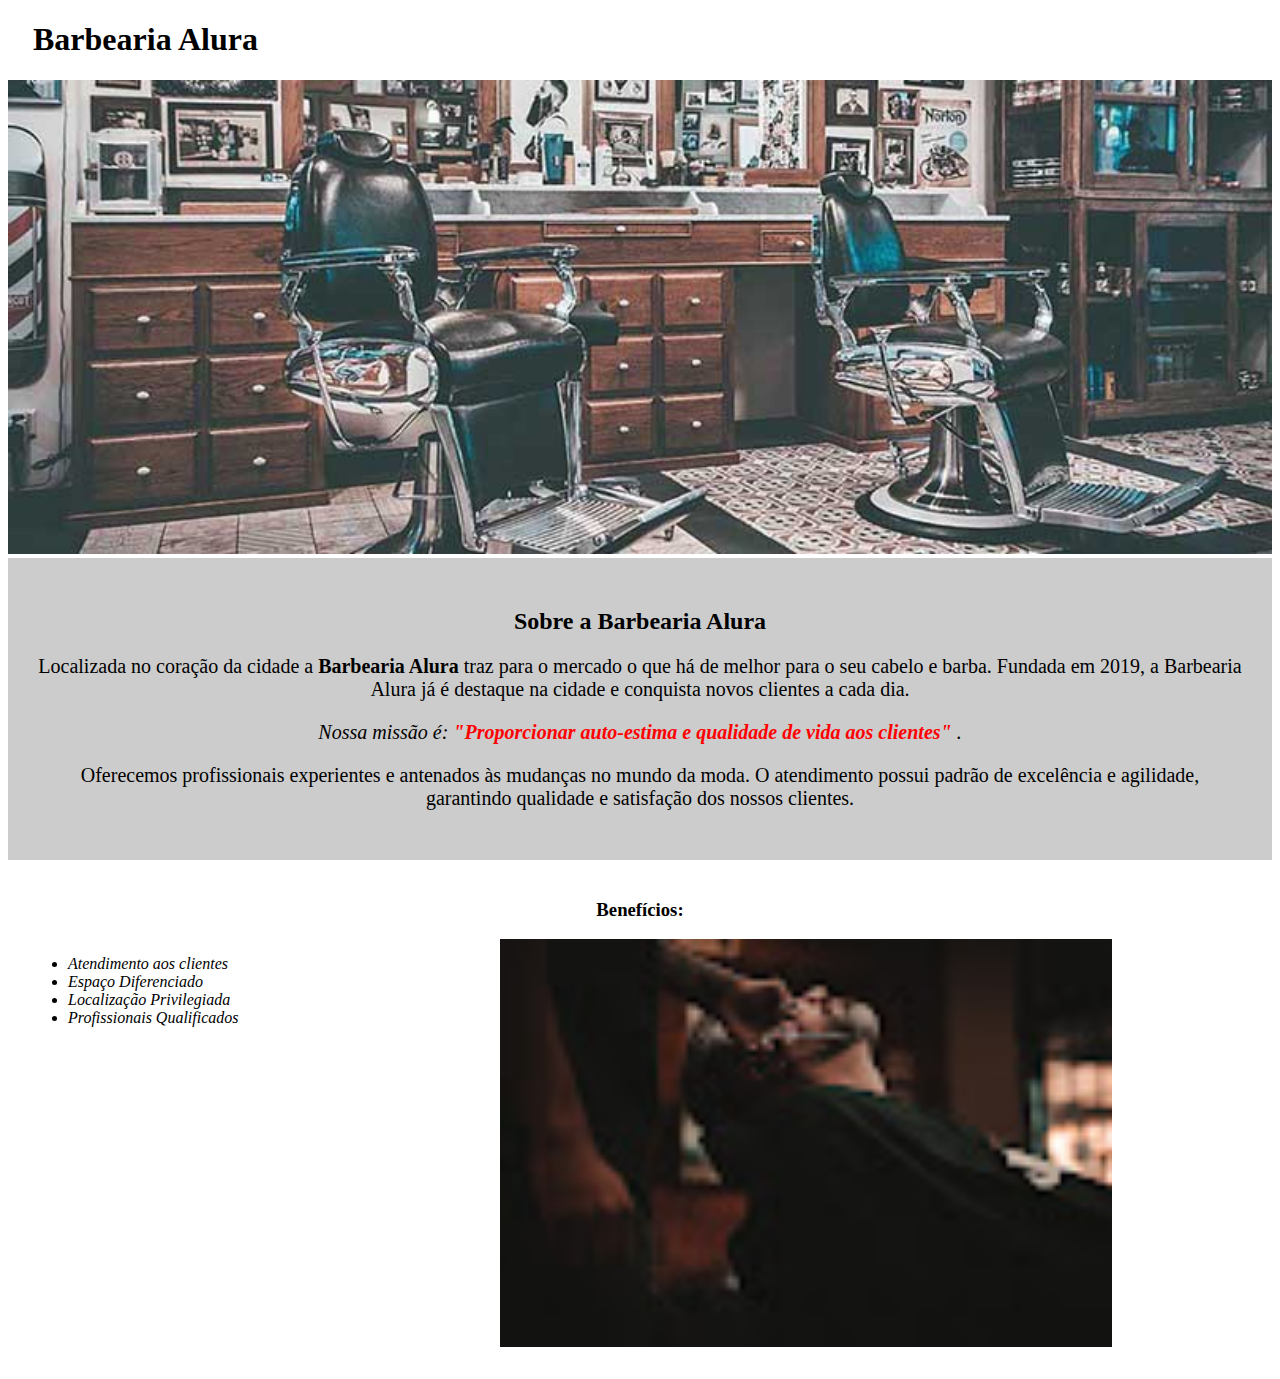
<file: index.html>
<!DOCTYPE html>
<html lang="pt-br">
    <head>
        <meta charset="UTF-8">
        <meta name="viewport" content="width=device-width, initial-scale=1.0">
        <title>Pagina Principal</title>
        
        <link rel="stylesheet" href="style.css">

    </head>
    
    <body>

        <header>
            <h1 class="titulo-principal"> Barbearia Alura </h1>
        </header>
        
        <img class="banner" src="img/banner.jpg" alt="Banner da barbearia">

        <div  class="apresentacao">

            <h2> Sobre a Barbearia Alura </h2>
        
            <p> Localizada no coração da cidade a <strong> Barbearia Alura </strong>  traz para o mercado o que há de melhor para o seu cabelo e barba. Fundada em 2019, a Barbearia Alura já é destaque na cidade e conquista novos clientes a cada dia. </p>
            
            <p> <em> Nossa missão é: <strong> "Proporcionar auto-estima e qualidade de vida aos clientes" </strong> .  </em>  </p>
            
            <p> Oferecemos profissionais experientes e antenados às mudanças no mundo da moda. O atendimento possui padrão de excelência e agilidade, garantindo qualidade e satisfação dos nossos clientes. </p>

        </div>

        <div  class="beneficios">

            <h3> Benefícios: </h3>

            <ul>
                <li class="itens"  > Atendimento aos clientes </li>
                <li class="itens"  > Espaço Diferenciado </li>
                <li class="itens"  > Localização Privilegiada </li>
                <li class="itens"  > Profissionais Qualificados </li>
            </ul>

            <img src="img/beneficios.jpg" alt="Imagem Benefícios" class="imagembeneficios">

        </div> 

    </body>
</html>
</file>
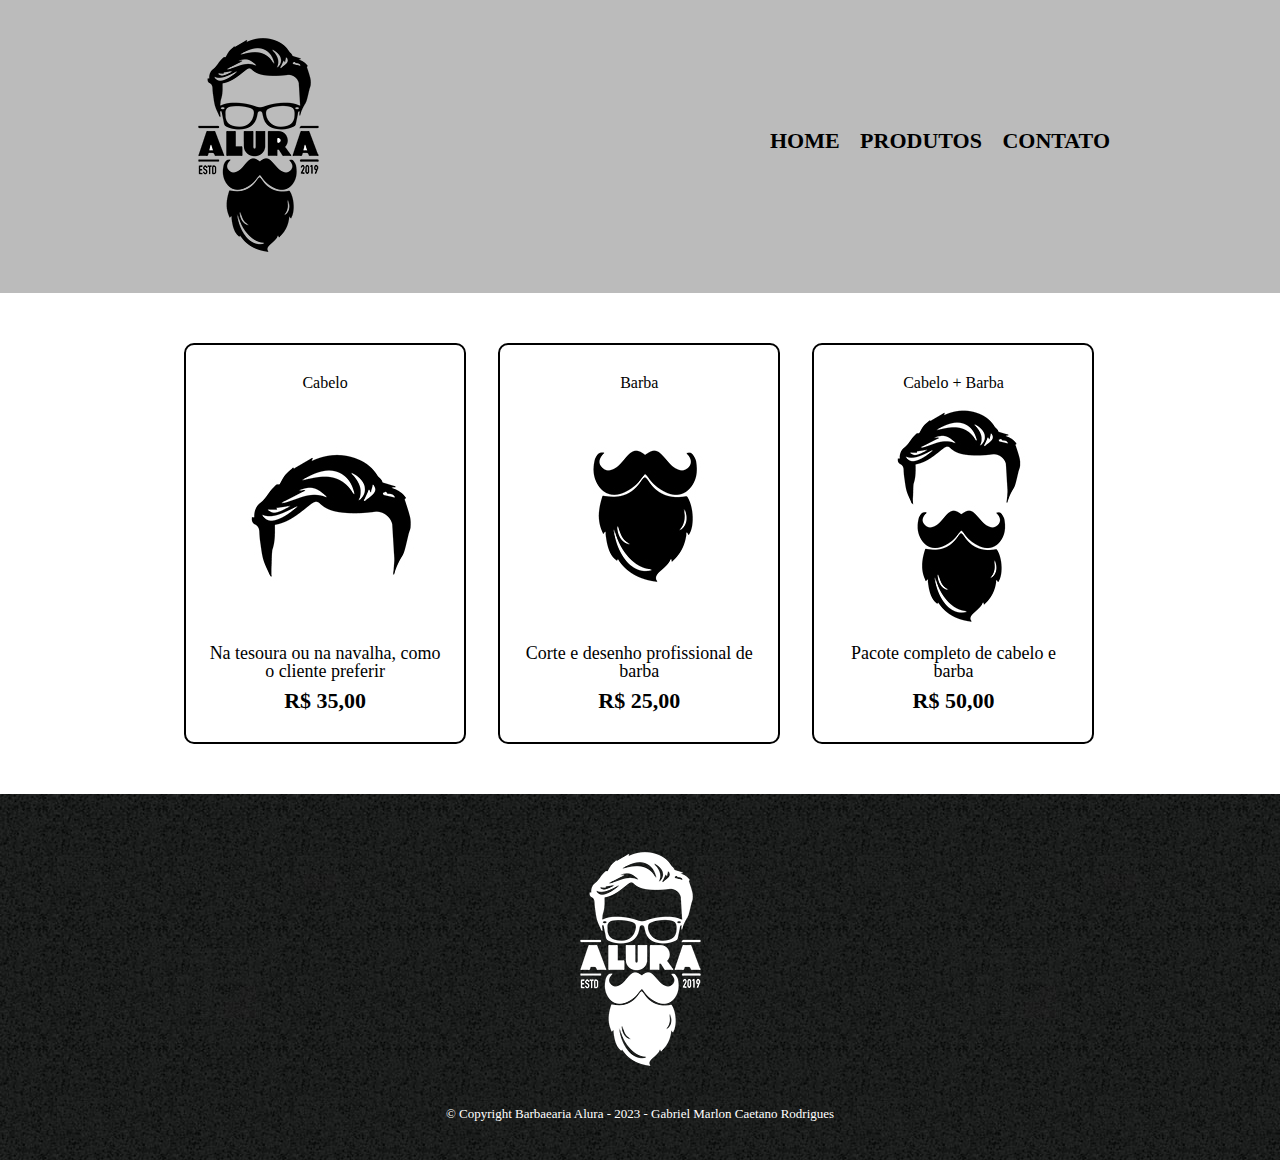
<file: produtos.html>
<!DOCTYPE html>
<html lang="pt-br">
  <head>
      <meta charset="UTF-8">
      <meta name="viewport" content="width=device-width, initial-scale=1.0">
      <title> Produtos - Barbearia Alura </title>
      <link rel="stylesheet" href="reset.css">
      <link rel="stylesheet" href="produtos.css">
  </head>
  <body>
    <header>
      <div class="caixa" >
        <h1>  <img src="img/logo.png" alt="Logotipo"></h1>

        <nav>
          <ul>
            <li>  <a href="index.html"> Home </a>  </li>
            <li>  <a href="produtos.html"> Produtos </a> </li>
            <li>  <a href="contato.html"> Contato </a> </li>
          </ul>
        </nav>
      </div>
    </header>

    <main>
      <ul class="produtos"  >
        <li>
          <h2> Cabelo </h2>
          <img src="img/cabelo.jpg" alt="">
          <p class="produto-descricao"  > Na tesoura ou na navalha, como o cliente preferir </p>
          <p class="produto-preco"> R$ 35,00 </p>
        </li>
        <li>
          <h2> Barba </h2>
          <img src="img/barba.jpg" alt="">
          <p  class="produto-descricao" > Corte e desenho profissional de barba </p>
          <p class="produto-preco"> R$ 25,00 </p>
        </li>
        <li>
          <h2> Cabelo + Barba </h2>
          <img src="img/cabelo+barba.jpg" alt="">
          <p class="produto-descricao" > Pacote completo de cabelo e barba </p>
          <p class="produto-preco"> R$ 50,00 </p>
        </li>
      </ul>
    </main>

    <footer>
      <img src="img/logo-branco.png" alt="">
      <p class="copyright" > &copy; Copyright Barbaearia Alura - 2023 - Gabriel Marlon Caetano Rodrigues </p>
    </footer>
  </body>
</html>
</file>
<file: style.css>
body {

}

h1 {
    color: #000000;
}

.titulo-principal {
    padding-left: 25px;
}

.banner {
    width: 100%;
}

.apresentacao {
    background: #CCCCCC;
    padding: 30px;
}

h2 {
    text-align: center;
}

p {
    text-align: center;
    font-size: 20px;
}

em strong {
    color: red;
}

.beneficios {
    background: #FFFFFF;
    padding: 20px;
}

h3 {
    text-align: center;
}

ul {
    display: inline-block;
    vertical-align: top;
    width: 20%;
    margin-right: 15%;
}

.itens {
    font-style: italic;
}

.imagembeneficios {
    width: 50%;
}
</file>
<file: produtos.css>
header {
    background: #BBBBBB;
    padding: 20px 0;
}

.caixa {
    position: relative;
    width: 940px;
    margin: 0 auto;
}

nav {
    position: absolute;
    top: 110px;
    right: 0;
}

nav li {
    display: inline;
    margin: 0 0 0 15px;
}

nav a {
    text-transform: uppercase;
    color: #000000;
    font-size: 22px;
    font-weight: bold;
    text-decoration: none;
}

nav a:hover {
    color: #c78c19;
    text-decoration: underline;
}

.produtos {
    width: 940px;
    margin:  0 auto;
    padding: 50px 0;
}

.produtos li {
    display: inline-block;
    text-align: center;
    width: 30%;
    vertical-align: top;
    margin: 0 1.5%;
    padding: 30px 20px;
    box-sizing: border-box;
    border: 2px solid #000000;
    border-radius: 10px;
}

.produtos li:hover {
    border-color: #c78c19;
}

.produtos li:active {
    border-color: #088c19;
}

.produtos li:hover h2 {
    font-size: 34px;
}

.produto-descricao {
    font-size: 18px;
}

.produto-preco {
    font-size: 22px;
    font-weight: bold;
    margin-top: 10px;
}

footer {
    text-align: center;
    background: url("img/bg.jpg");
    padding: 40px 0;
}

.copyright {
    color: #FFFFFF;
    font-size: 13px;
    margin: 20px 0 0;
}
</file>
